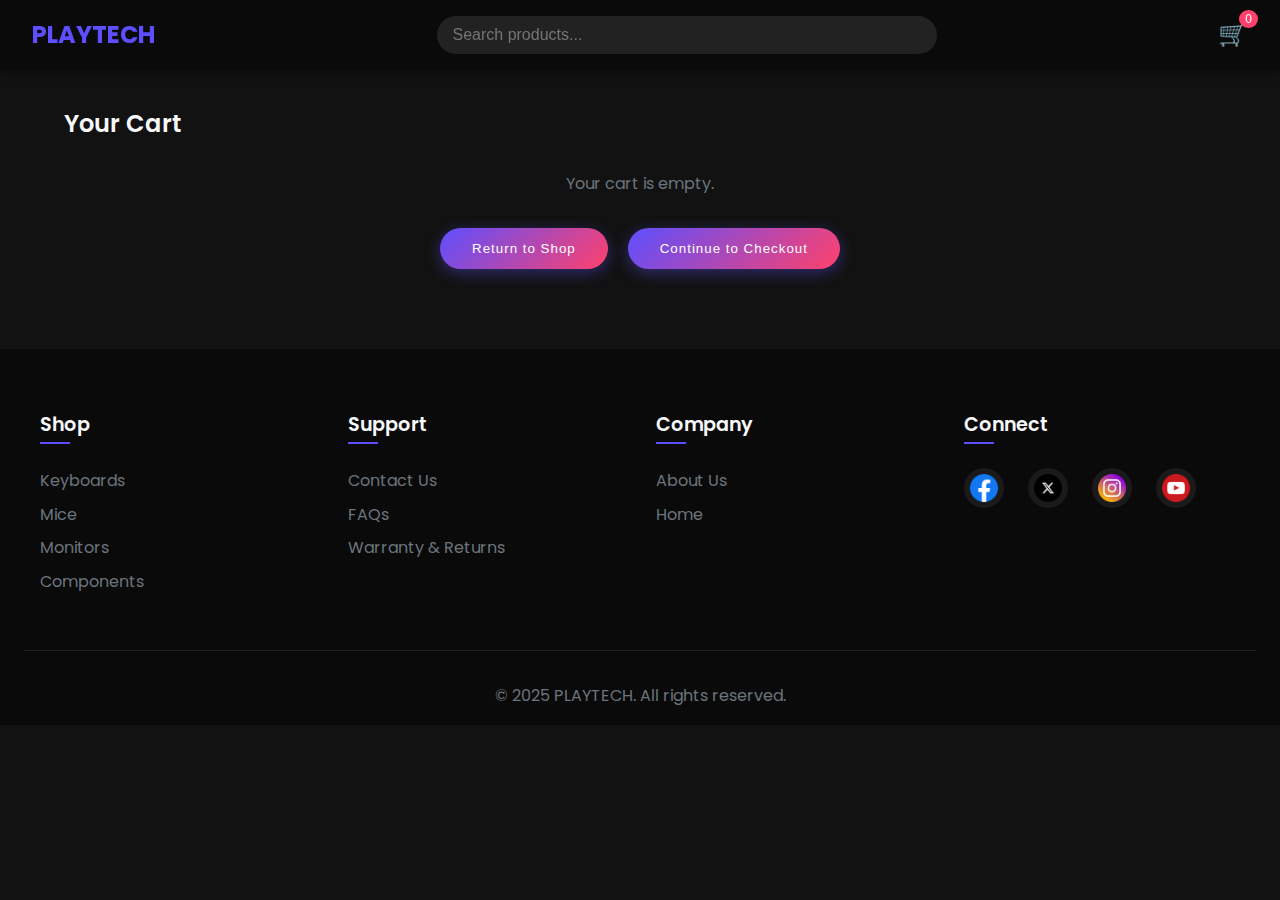
<file: cart.html>
﻿<!DOCTYPE html>
<html lang="en">
<head>
  <link rel="icon" type="image/x-icon" href="public/images/favicon.ico" />
  <meta charset="utf-8" />
  <meta name="viewport" content="width=device-width, initial-scale=1.0" />
  <title>PLAYTECH - Cart</title>
  <link rel="stylesheet" href="src/styles.css" />
</head>
<body>
  <header id="top-banner">
    <a href="index.html" class="logo">PLAYTECH</a>
    <div class="search-bar">
      <input type="text" placeholder="Search products..." />
    </div>
    <div class="cart-container">
      <button class="cart-button" onclick="window.location.href='cart.html'">
        🛒 <span class="cart-count" id="cart-count">0</span>
      </button>
    </div>
  </header>

  <div class="page-content">
    <main class="container" style="margin-top: 100px;">
      <h2>Your Cart</h2>
      <div id="cart-items" class="product-grid" style="margin-top: 2rem;"></div>
      <p id="cart-empty" style="text-align:center; color: var(--gray-color); display:none;">Your cart is empty.</p>

      <div class="cart-bottom-actions">
        <button class="cta-button" onclick="window.location.href='index.html'">Return to Shop</button>
        <button class="cta-button" onclick="window.location.href='checkout.html'" style="margin-left: 1rem;">Continue to Checkout</button>
      </div>
    </main>
  </div>

  
  <footer>
    <div class="footer-columns">
      <div class="footer-column">
        <h3>Shop</h3>
        <ul>
          <li><a href="keyboards.html">Keyboards</a></li>
          <li><a href="mice.html">Mice</a></li>
          <li><a href="monitors.html">Monitors</a></li>
          <li><a href="components.html">Components</a></li>
        </ul>
      </div>
      <div class="footer-column">
        <h3>Support</h3>
        <ul>
          <li><a href="support.html#contact">Contact Us</a></li>
          <li><a href="support.html#faqs">FAQs</a></li>
          <li><a href="support.html#warranty">Warranty & Returns</a></li>
        </ul>
      </div>
      <div class="footer-column">
        <h3>Company</h3>
        <ul>
          <li><a href="index.html#about">About Us</a></li>
          <li><a href="index.html#top-banner">Home</a></li>
        </ul>
      </div>
      <div class="footer-column">
        <h3>Connect</h3>
        <div class="social-links">
          <a href="https://www.facebook.com" class="social-icon" target="_blank">
            <img src="public/images/facebook.png" alt="Facebook" style="width: 28px; height: 28px;" />
          </a>
          <a href="https://twitter.com" class="social-icon" target="_blank">
            <img src="public/images/x.png" alt="Twitter/X" style="width: 28px; height: 28px;" />
          </a>
          <a href="https://www.instagram.com" class="social-icon" target="_blank">
            <img src="public/images/instagram.png" alt="Instagram" style="width: 28px; height: 28px;" />
          </a>
          <a href="https://www.youtube.com" class="social-icon" target="_blank">
            <img src="public/images/youtube.png" alt="YouTube" style="width: 28px; height: 28px;" />
          </a>
        </div>
      </div>
    </div>
    <div class="footer-bottom">
      <p>&copy; 2025 PLAYTECH. All rights reserved.</p>
    </div>
  </footer>

  <script>
    const cartItemsContainer = document.getElementById("cart-items");
    const cartEmptyMessage = document.getElementById("cart-empty");
    const cartCountDisplay = document.getElementById("cart-count");

    function getCart() {
      return JSON.parse(localStorage.getItem("cart")) || [];
    }

    function renderCart() {
      const cart = getCart();
      cartCountDisplay.textContent = cart.length;

      if (cart.length === 0) {
        cartEmptyMessage.style.display = "block";
        return;
      }

      cart.forEach((item, index) => {
        const card = document.createElement("div");
        card.className = "product-card";
        card.style.position = "relative";
        card.style.overflow = "visible";

        card.innerHTML = `
          <div class="remove-btn" data-index="${index}">&times;</div>
          <div class="product-image" style="
            background-image: url('${item.image}');
            background-size: 70%;
            background-position: center;
            background-repeat: no-repeat;">
          </div>
          <h3>${item.name}</h3>
          <p class="price">${item.price}</p>
        `;
        cartItemsContainer.appendChild(card);
      });
    }

    document.addEventListener('click', function (e) {
      if (e.target.classList.contains('remove-btn')) {
        const index = parseInt(e.target.getAttribute('data-index'));
        const cart = getCart();
        cart.splice(index, 1);
        localStorage.setItem('cart', JSON.stringify(cart));
        location.reload();
      }
    });

    renderCart();
  </script>

  <script>
  const searchInput = document.querySelector('.search-bar input');
  if (searchInput) {
    searchInput.addEventListener('keypress', function (e) {
        const trimmed = searchInput.value.trim();
        if (e.key === 'Enter' && trimmed) {
            window.location.href = `search.html?query=${encodeURIComponent(trimmed)}`;
        }
    });
    }
  </script>

</body>
</html>
</file>
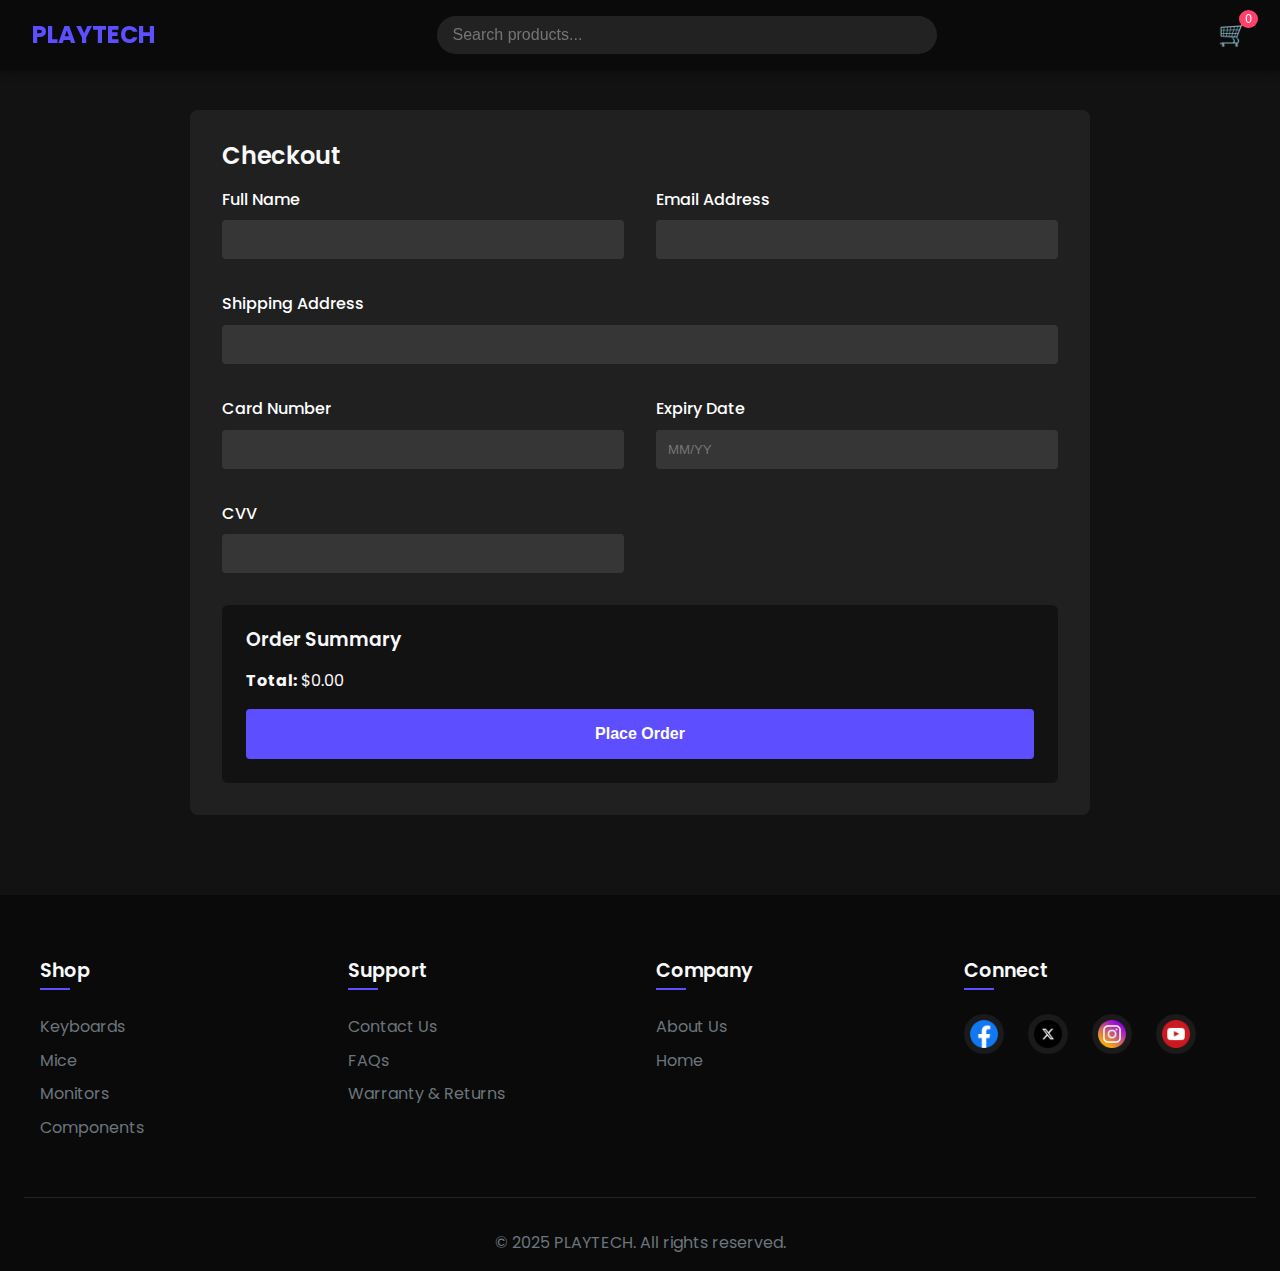
<file: checkout.html>
﻿<!DOCTYPE html>
<html lang="en">
<head>
  <meta charset="utf-8" />
  <meta name="viewport" content="width=device-width, initial-scale=1.0" />
  <title>PLAYTECH - Checkout</title>
  <link rel="stylesheet" href="src/styles.css" />
  <style>
    .checkout-container {
      max-width: 900px;
      margin: 100px auto 5rem;
      padding: 2rem;
      background-color: var(--light-dark);
      border-radius: 8px;
    }

    .checkout-form {
      display: grid;
      grid-template-columns: 1fr 1fr;
      gap: 2rem;
    }

    .checkout-form input,
    .checkout-form textarea {
      width: 100%;
      padding: 0.75rem;
      border-radius: 4px;
      border: none;
      background-color: rgba(255, 255, 255, 0.1);
      color: white;
    }

    .checkout-form label {
      font-weight: 500;
      margin-bottom: 0.5rem;
      display: block;
      color: white;
    }

    .checkout-summary {
      margin-top: 2rem;
      padding: 1.5rem;
      background-color: var(--dark-color);
      border-radius: 6px;
    }

    .checkout-summary h3 {
      margin-bottom: 1rem;
    }

    .checkout-summary ul {
      list-style: none;
      padding-left: 0;
      margin-bottom: 1rem;
    }

    .checkout-summary ul li {
      margin-bottom: 0.5rem;
    }

    .place-order-btn {
      width: 100%;
      padding: 1rem;
      margin-top: 1rem;
      border: none;
      border-radius: 4px;
      background-color: var(--primary-color);
      color: white;
      font-weight: 600;
      font-size: 1rem;
      cursor: pointer;
      transition: var(--transition);
    }

    .place-order-btn:hover {
      background-color: #4a3fd7;
    }

    .success-notification {
      display: none;
      position: fixed;
      top: 80px;
      left: 50%;
      transform: translateX(-50%);
      background-color: #28a745;
      color: white;
      padding: 1rem 2rem;
      border-radius: 4px;
      z-index: 1000;
      font-weight: bold;
      box-shadow: 0 5px 15px rgba(0, 0, 0, 0.3);
    }

    @media (max-width: 768px) {
      .checkout-form {
        grid-template-columns: 1fr;
      }
    }
  </style>
</head>
<body>
  <header id="top-banner">
    <a href="index.html" class="logo">PLAYTECH</a>
    <div class="search-bar">
      <input type="text" placeholder="Search products..." />
    </div>
    <div class="cart-container">
      <button class="cart-button" onclick="window.location.href='cart.html'">
        🛒 <span class="cart-count" id="cart-count">0</span>
      </button>
    </div>
  </header>

  <div id="success-notification" class="success-notification">
    Order placed successfully!
  </div>

  <main class="checkout-container">
    <h2>Checkout</h2>

    <form class="checkout-form">
      <div>
        <label for="full-name">Full Name</label>
        <input type="text" id="full-name" required />
      </div>
      <div>
        <label for="email">Email Address</label>
        <input type="email" id="email" required />
      </div>
      <div style="grid-column: span 2;">
        <label for="address">Shipping Address</label>
        <input type="text" id="address" required />
      </div>
      <div>
        <label for="card-number">Card Number</label>
        <input type="text" id="card-number" maxlength="19" required />
      </div>
      <div>
        <label for="expiry">Expiry Date</label>
        <input type="text" id="expiry" placeholder="MM/YY" maxlength="5" required />
      </div>
      <div>
        <label for="cvv">CVV</label>
        <input type="text" id="cvv" maxlength="4" required />
      </div>
    </form>

    <div class="checkout-summary">
      <h3>Order Summary</h3>
      <ul id="order-summary">
      </ul>
      <p><strong>Total:</strong> <span id="total-price">$0.00</span></p>
      <button class="place-order-btn">Place Order</button>
    </div>
  </main>

  <footer>
    <div class="footer-columns">
      <div class="footer-column">
        <h3>Shop</h3>
        <ul>
          <li><a href="keyboards.html">Keyboards</a></li>
          <li><a href="mice.html">Mice</a></li>
          <li><a href="monitors.html">Monitors</a></li>
          <li><a href="components.html">Components</a></li>
        </ul>
      </div>
      <div class="footer-column">
        <h3>Support</h3>
        <ul>
          <li><a href="support.html#contact">Contact Us</a></li>
          <li><a href="support.html#faqs">FAQs</a></li>
          <li><a href="support.html#warranty">Warranty & Returns</a></li>
        </ul>
      </div>
      <div class="footer-column">
        <h3>Company</h3>
        <ul>
          <li><a href="index.html#about">About Us</a></li>
          <li><a href="index.html#top-banner">Home</a></li>
        </ul>
      </div>
      <div class="footer-column">
        <h3>Connect</h3>
        <div class="social-links">
          <a href="https://www.facebook.com" class="social-icon" target="_blank">
            <img src="public/images/facebook.png" alt="Facebook" style="width: 28px; height: 28px;" />
          </a>
          <a href="https://twitter.com" class="social-icon" target="_blank">
            <img src="public/images/x.png" alt="Twitter/X" style="width: 28px; height: 28px;" />
          </a>
          <a href="https://www.instagram.com" class="social-icon" target="_blank">
            <img src="public/images/instagram.png" alt="Instagram" style="width: 28px; height: 28px;" />
          </a>
          <a href="https://www.youtube.com" class="social-icon" target="_blank">
            <img src="public/images/youtube.png" alt="YouTube" style="width: 28px; height: 28px;" />
          </a>
        </div>
      </div>
    </div>
    <div class="footer-bottom">
      <p>&copy; 2025 PLAYTECH. All rights reserved.</p>
    </div>
  </footer>

  <script>
    const cart = JSON.parse(localStorage.getItem('cart')) || [];
    const orderSummary = document.getElementById('order-summary');
    const totalPrice = document.getElementById('total-price');
    const cartCount = document.getElementById('cart-count');

    function renderCheckoutSummary() {
      let total = 0;
      cartCount.textContent = cart.length;

      cart.forEach(item => {
        const li = document.createElement('li');
        li.textContent = `${item.name} - ${item.price}`;
        orderSummary.appendChild(li);
        total += parseFloat(item.price.replace('$', ''));
      });

      totalPrice.textContent = `$${total.toFixed(2)}`;
    }

    function showSuccessNotification() {
      const note = document.getElementById("success-notification");
      note.style.display = "block";
      setTimeout(() => {
        note.style.display = "none";
        localStorage.removeItem("cart");
        window.location.href = "index.html";
      }, 2500);
    }

    document.querySelector(".place-order-btn").addEventListener("click", (e) => {
      e.preventDefault();
      if (cart.length === 0) {
        alert("Your cart is empty.");
        return;
      }

      showSuccessNotification();
    });

    renderCheckoutSummary();
  </script>

  <script>
  const searchInput = document.querySelector('.search-bar input');
  if (searchInput) {
    searchInput.addEventListener('keypress', function (e) {
        const trimmed = searchInput.value.trim();
        if (e.key === 'Enter' && trimmed) {
            window.location.href = `search.html?query=${encodeURIComponent(trimmed)}`;
        }
    });
    }
  </script>

</body>
</html>
</file>
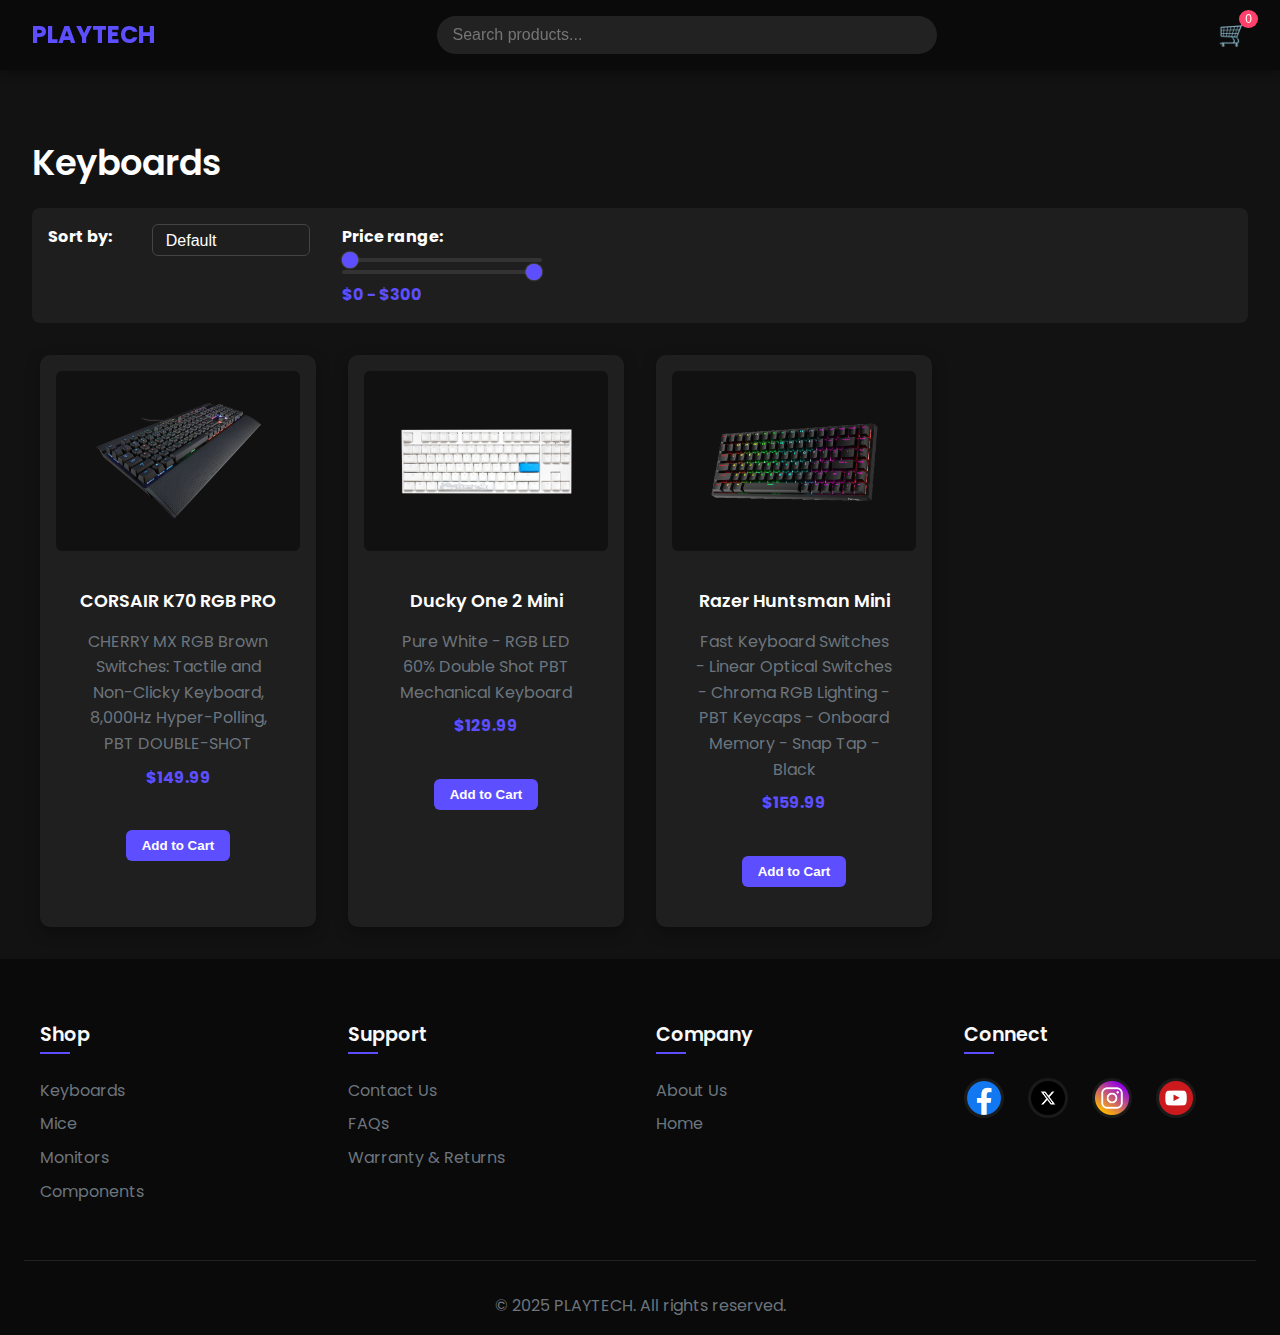
<file: keyboards.html>
<!DOCTYPE html>
<html lang="en">
<head>
  <meta charset="UTF-8" />
  <meta name="viewport" content="width=device-width, initial-scale=1.0" />
  <title>Keyboards - PLAYTECH</title>
  <link rel="stylesheet" href="src/styles.css" />
  <style>
    .filters {
      display: flex;
      flex-wrap: wrap;
      align-items: center;
      gap: 1rem;
      margin-bottom: 2rem;
      color: white;
    }

    .price-range {
      display: flex;
      flex-direction: column;
      gap: 0.5rem;
    }

    .price-range input[type="range"] {
      width: 200px;
    }

    #price-range-display {
      color: var(--primary-color);
    }
  </style>
</head>
<body>
  <header id="top-banner">
    <a href="index.html" class="logo">PLAYTECH</a>
    <div class="search-bar">
      <input type="text" placeholder="Search products..." />
    </div>
    <div class="cart-container">
      <button class="cart-button" onclick="window.location.href='cart.html'">
        🛒 <span class="cart-count" id="cart-count">0</span>
      </button>
    </div>
  </header>

  <main class="category-page" style="padding: 2rem; margin-top: 100px;">
    <h1 style="color: white;">Keyboards</h1>

    <div class="filters">
      <label for="sort">Sort by:</label>
      <select id="sort">
        <option value="default">Default</option>
        <option value="asc">Price: Low to High</option>
        <option value="desc">Price: High to Low</option>
      </select>

      <div class="price-range">
        <label>Price range:</label>
        <input type="range" id="min-price" min="0" max="300" step="10" value="0" />
        <input type="range" id="max-price" min="0" max="300" step="10" value="300" />
        <span id="price-range-display">$0 - 300</span>
      </div>
    </div>

    <div id="product-list" class="product-grid">
    </div>
  </main>

  <footer>
    <div class="footer-columns">
      <div class="footer-column">
        <h3>Shop</h3>
        <ul>
          <li><a href="keyboards.html">Keyboards</a></li>
          <li><a href="mice.html">Mice</a></li>
          <li><a href="monitors.html">Monitors</a></li>
          <li><a href="components.html">Components</a></li>
        </ul>
      </div>
      <div class="footer-column">
        <h3>Support</h3>
        <ul>
          <li><a href="support.html#contact">Contact Us</a></li>
          <li><a href="support.html#faqs">FAQs</a></li>
          <li><a href="support.html#warranty">Warranty & Returns</a></li>
        </ul>
      </div>
      <div class="footer-column">
        <h3>Company</h3>
        <ul>
          <li><a href="index.html#about">About Us</a></li>
          <li><a href="index.html">Home</a></li>
        </ul>
      </div>
      <div class="footer-column">
        <h3>Connect</h3>
        <div class="social-links">
          <a href="https://www.facebook.com" class="social-icon" target="_blank">
            <img src="public/images/facebook.png" alt="Facebook" style="width: 34px; height: 34px;" />
          </a>
          <a href="https://twitter.com" class="social-icon" target="_blank">
            <img src="public/images/x.png" alt="Twitter/X" style="width: 34px; height: 34px;" />
          </a>
          <a href="https://www.instagram.com" class="social-icon" target="_blank">
            <img src="public/images/instagram.png" alt="Instagram" style="width: 34px; height: 34px;" />
          </a>
          <a href="https://www.youtube.com" class="social-icon" target="_blank">
            <img src="public/images/youtube.png" alt="YouTube" style="width: 34px; height: 34px;" />
          </a>
        </div>
      </div>
    </div>
    <div class="footer-bottom">
      <p>&copy; 2025 PLAYTECH. All rights reserved.</p>
    </div>
  </footer>

  <div id="cart-notification" style="
    display: none;
    position: fixed;
    top: 80px;
    left: 50%;
    transform: translateX(-50%);
    background-color: #28a745;
    color: white;
    padding: 0.75rem 1.5rem;
    border-radius: 6px;
    font-weight: bold;
    z-index: 1000;
    box-shadow: 0 5px 15px rgba(0,0,0,0.3);
  ">
     Added to cart!
  </div>

  <script>
  const searchInput = document.querySelector('.search-bar input');
  if (searchInput) {
    searchInput.addEventListener('keypress', function (e) {
        const trimmed = searchInput.value.trim();
        if (e.key === 'Enter' && trimmed) {
            window.location.href = `search.html?query=${encodeURIComponent(trimmed)}`;
        }
    });
    }
  </script>

  <script type="module" src="src/category.js"></script>
</body>
</html>
</file>
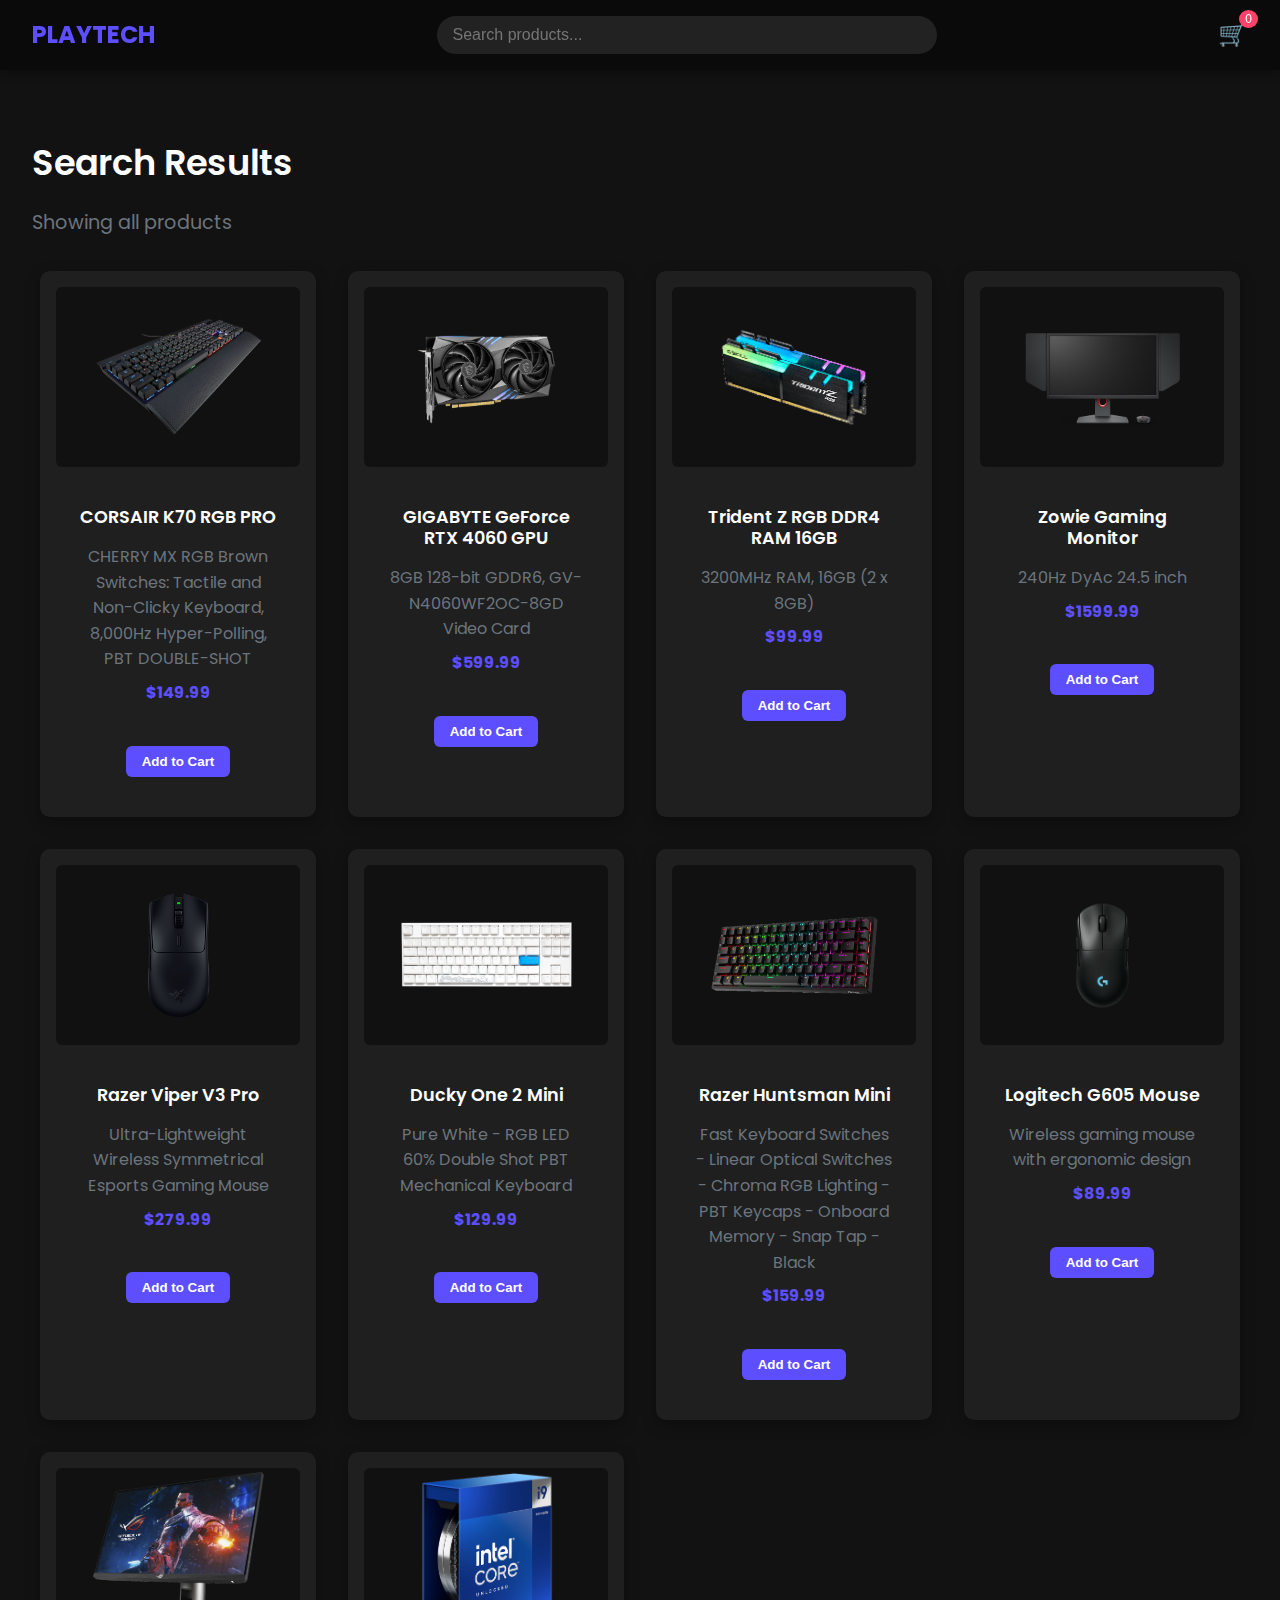
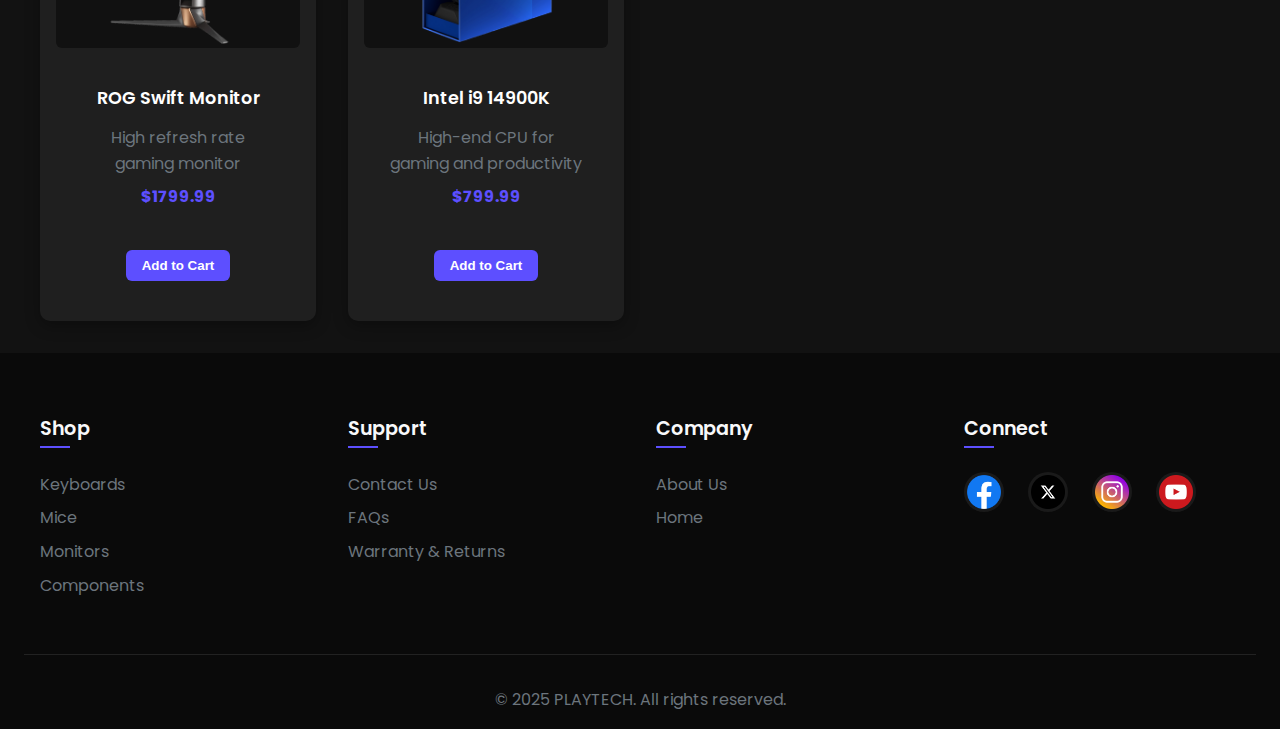
<file: search.html>
<!DOCTYPE html>
<html lang="en">
<head>
  <meta charset="UTF-8" />
  <meta name="viewport" content="width=device-width, initial-scale=1.0" />
  <title>Search Results - PLAYTECH</title>
  <link rel="stylesheet" href="src/styles.css" />
  <style>
    .filters {
      display: none;
    }

    .category-page h1 {
      color: white;
      margin-bottom: 1.5rem;
    }

    .search-results-header {
      font-size: 1.2rem;
      color: var(--gray-color);
      margin-bottom: 2rem;
    }

    .social-icon img {
      width: 34px;
      height: 34px;
    }
  </style>
</head>
<body>
  <header id="top-banner">
    <a href="index.html" class="logo">PLAYTECH</a>
    <div class="search-bar">
      <input type="text" id="search-input" placeholder="Search products..." />
    </div>
    <div class="cart-container">
      <button class="cart-button" onclick="window.location.href='cart.html'">
        🛒 <span class="cart-count" id="cart-count">0</span>
      </button>
    </div>
  </header>

  <main class="category-page" style="padding: 2rem; margin-top: 100px;">
    <h1>Search Results</h1>
    <p class="search-results-header" id="search-summary"></p>
    <div id="product-list" class="product-grid"></div>
  </main>

  <footer>
    <div class="footer-columns">
      <div class="footer-column">
        <h3>Shop</h3>
        <ul>
          <li><a href="keyboards.html">Keyboards</a></li>
          <li><a href="mice.html">Mice</a></li>
          <li><a href="monitors.html">Monitors</a></li>
          <li><a href="components.html">Components</a></li>
        </ul>
      </div>
      <div class="footer-column">
        <h3>Support</h3>
        <ul>
          <li><a href="support.html#contact">Contact Us</a></li>
          <li><a href="support.html#faqs">FAQs</a></li>
          <li><a href="support.html#warranty">Warranty & Returns</a></li>
        </ul>
      </div>
      <div class="footer-column">
        <h3>Company</h3>
        <ul>
          <li><a href="index.html#about">About Us</a></li>
          <li><a href="index.html">Home</a></li>
        </ul>
      </div>
      <div class="footer-column">
        <h3>Connect</h3>
        <div class="social-links">
          <a href="https://www.facebook.com" class="social-icon" target="_blank">
            <img src="public/images/facebook.png" alt="Facebook" />
          </a>
          <a href="https://twitter.com" class="social-icon" target="_blank">
            <img src="public/images/x.png" alt="Twitter/X" />
          </a>
          <a href="https://www.instagram.com" class="social-icon" target="_blank">
            <img src="public/images/instagram.png" alt="Instagram" />
          </a>
          <a href="https://www.youtube.com" class="social-icon" target="_blank">
            <img src="public/images/youtube.png" alt="YouTube" />
          </a>
        </div>
      </div>
    </div>
    <div class="footer-bottom">
      <p>&copy; 2025 PLAYTECH. All rights reserved.</p>
    </div>
  </footer>

  <script>
  const searchInput = document.querySelector('.search-bar input');
  if (searchInput) {
    searchInput.addEventListener('keypress', function (e) {
        const trimmed = searchInput.value.trim();
        if (e.key === 'Enter' && trimmed) {
            window.location.href = `search.html?query=${encodeURIComponent(trimmed)}`;
        }
    });
    }
  </script>

  <script type="module" src="src/search.js"></script>
</body>
</html>
</file>
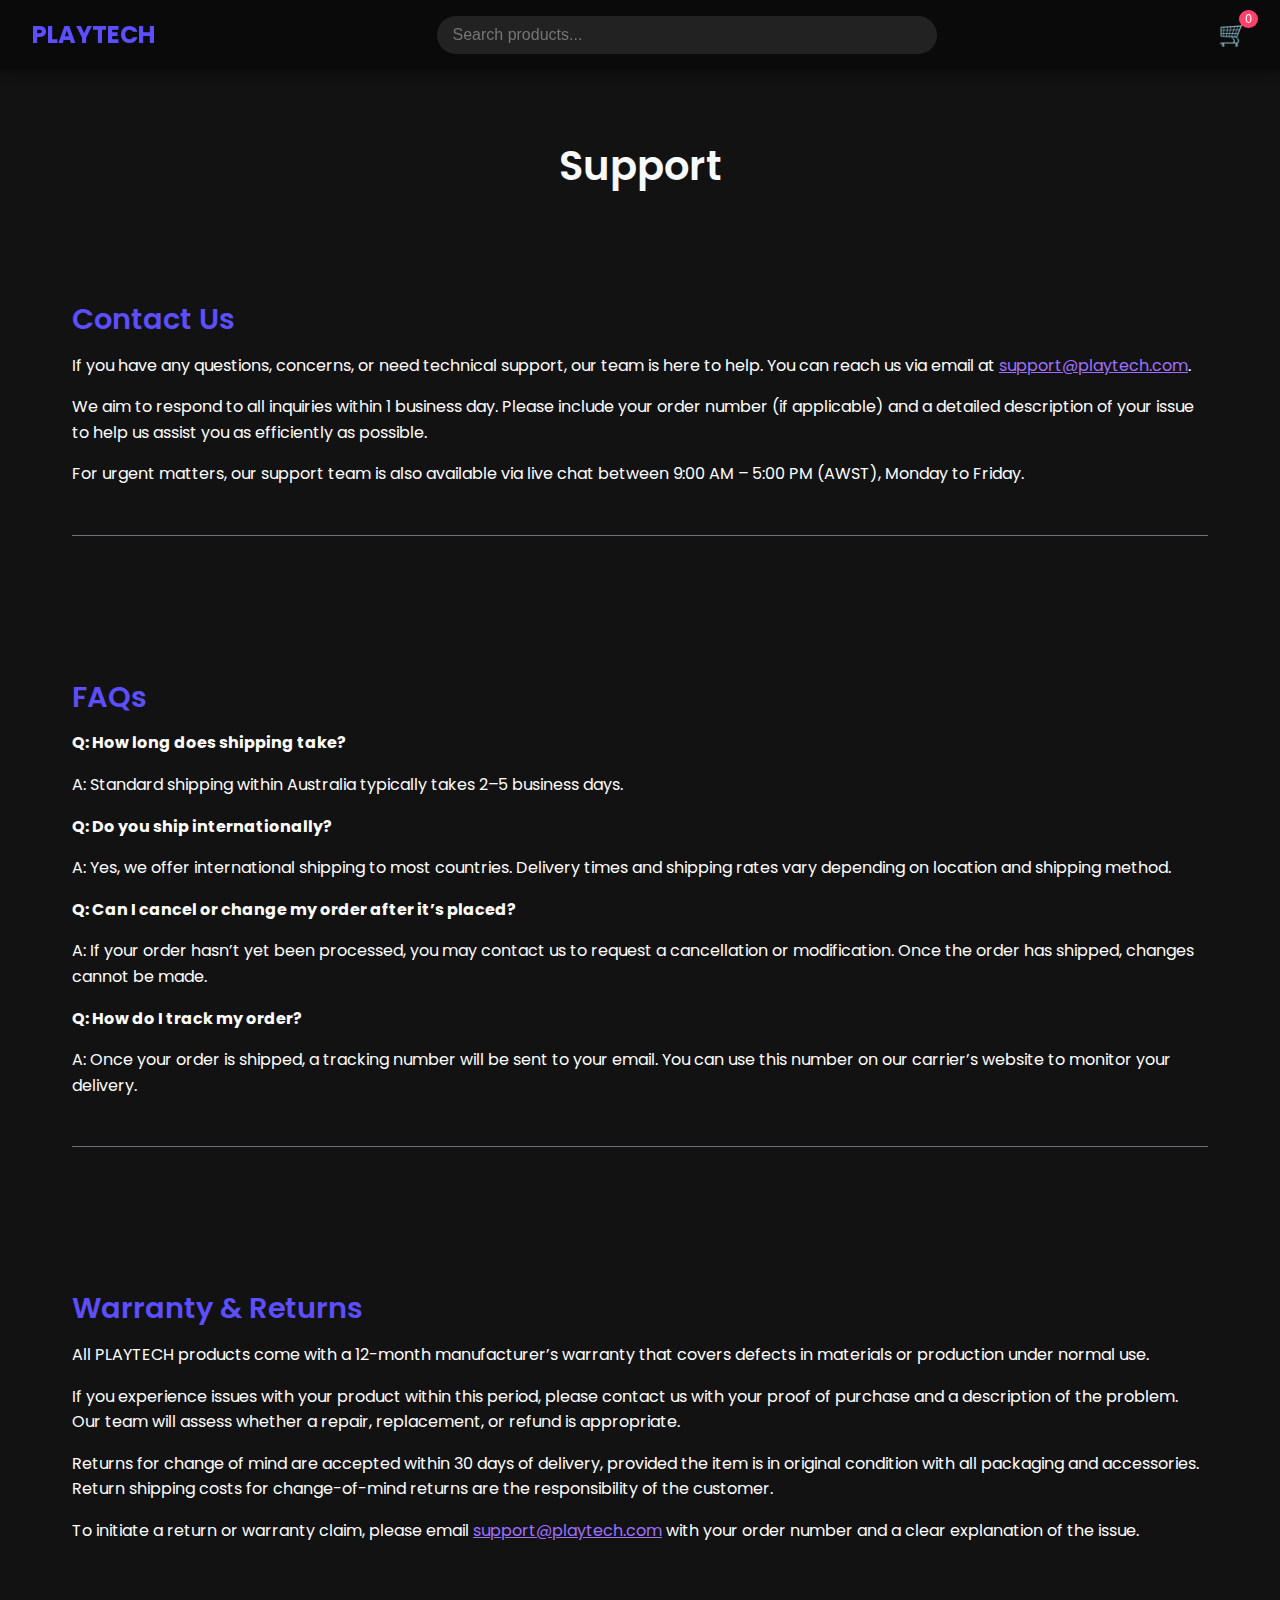
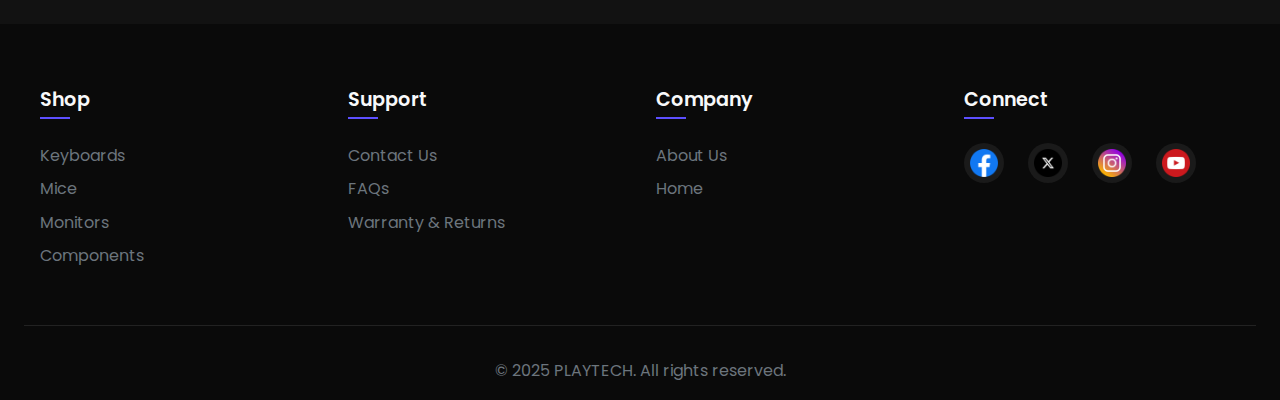
<file: support.html>
﻿<!DOCTYPE html>
<html lang="en">
<head>
  <meta charset="utf-8" />
  <meta name="viewport" content="width=device-width, initial-scale=1.0" />
  <title>PLAYTECH - Support</title>
  <link rel="stylesheet" href="src/styles.css" />
  <style>
    html {
      scroll-behavior: smooth;
    }

    .container h1 {
      font-size: 2.5rem;
      margin-bottom: 2rem;
      text-align: center;
    }

    .container section {
      padding-bottom: 2rem;
      border-bottom: 1px solid var(--gray-color);
    }

    .container section:last-of-type {
      border-bottom: none;
    }

    .container section h2 {
      font-size: 1.8rem;
      color: var(--primary-color);
      margin-bottom: 1rem;
    }

    .container section p {
      font-size: 1rem;
      line-height: 1.6;
      color: white;
      margin-bottom: 1rem;
    }
  </style>
</head>
<body>
  <header id="top-banner">
    <a href="index.html" class="logo">PLAYTECH</a>
    <div class="search-bar">
      <input type="text" placeholder="Search products..." />
    </div>
    <div class="cart-container">
      <button class="cart-button" onclick="window.location.href='cart.html'">
        🛒 <span class="cart-count" id="cart-count">0</span>
      </button>
    </div>
  </header>

  <main class="container" style="margin-top: 100px; padding: 2rem;">
    <h1>Support</h1>

    <section id="contact">
      <h2>Contact Us</h2>
      <p>If you have any questions, concerns, or need technical support, our team is here to help. You can reach us via email at <a href="mailto:support@playtech.com">support@playtech.com</a>.</p>
      <p>We aim to respond to all inquiries within 1 business day. Please include your order number (if applicable) and a detailed description of your issue to help us assist you as efficiently as possible.</p>
      <p>For urgent matters, our support team is also available via live chat between 9:00 AM – 5:00 PM (AWST), Monday to Friday.</p>
    </section>

    <section id="faqs" style="margin-top: 4rem;">
      <h2>FAQs</h2>

      <p><strong>Q: How long does shipping take?</strong></p>
      <p>A: Standard shipping within Australia typically takes 2–5 business days.</p>

      <p><strong>Q: Do you ship internationally?</strong></p>
      <p>A: Yes, we offer international shipping to most countries. Delivery times and shipping rates vary depending on location and shipping method.</p>

      <p><strong>Q: Can I cancel or change my order after it’s placed?</strong></p>
      <p>A: If your order hasn’t yet been processed, you may contact us to request a cancellation or modification. Once the order has shipped, changes cannot be made.</p>

      <p><strong>Q: How do I track my order?</strong></p>
      <p>A: Once your order is shipped, a tracking number will be sent to your email. You can use this number on our carrier’s website to monitor your delivery.</p>
    </section>

    <section id="warranty" style="margin-top: 4rem;">
      <h2>Warranty & Returns</h2>
      <p>All PLAYTECH products come with a 12-month manufacturer’s warranty that covers defects in materials or production under normal use.</p>

      <p>If you experience issues with your product within this period, please contact us with your proof of purchase and a description of the problem. Our team will assess whether a repair, replacement, or refund is appropriate.</p>

      <p>Returns for change of mind are accepted within 30 days of delivery, provided the item is in original condition with all packaging and accessories. Return shipping costs for change-of-mind returns are the responsibility of the customer.</p>

      <p>To initiate a return or warranty claim, please email <a href="mailto:support@playtech.com">support@playtech.com</a> with your order number and a clear explanation of the issue.</p>
    </section>
  </main>

  <footer>
    <div class="footer-columns">
      <div class="footer-column">
        <h3>Shop</h3>
        <ul>
          <li><a href="keyboards.html">Keyboards</a></li>
          <li><a href="mice.html">Mice</a></li>
          <li><a href="monitors.html">Monitors</a></li>
          <li><a href="components.html">Components</a></li>
        </ul>
      </div>
      <div class="footer-column">
        <h3>Support</h3>
        <ul>
          <li><a href="support.html#contact">Contact Us</a></li>
          <li><a href="support.html#faqs">FAQs</a></li>
          <li><a href="support.html#warranty">Warranty & Returns</a></li>
        </ul>
      </div>
      <div class="footer-column">
        <h3>Company</h3>
        <ul>
          <li><a href="index.html#about">About Us</a></li>
          <li><a href="index.html#top-banner">Home</a></li>
        </ul>
      </div>
      <div class="footer-column">
        <h3>Connect</h3>
        <div class="social-links">
          <a href="https://www.facebook.com" class="social-icon" target="_blank">
            <img src="public/images/facebook.png" alt="Facebook" style="width: 28px; height: 28px;" />
          </a>
          <a href="https://twitter.com" class="social-icon" target="_blank">
            <img src="public/images/x.png" alt="Twitter/X" style="width: 28px; height: 28px;" />
          </a>
          <a href="https://www.instagram.com" class="social-icon" target="_blank">
            <img src="public/images/instagram.png" alt="Instagram" style="width: 28px; height: 28px;" />
          </a>
          <a href="https://www.youtube.com" class="social-icon" target="_blank">
            <img src="public/images/youtube.png" alt="YouTube" style="width: 28px; height: 28px;" />
          </a>
        </div>
      </div>
    </div>
    <div class="footer-bottom">
      <p>&copy; 2025 PLAYTECH. All rights reserved.</p>
    </div>
  </footer>

  <script>
  const searchInput = document.querySelector('.search-bar input');
  if (searchInput) {
    searchInput.addEventListener('keypress', function (e) {
        const trimmed = searchInput.value.trim();
        if (e.key === 'Enter' && trimmed) {
            window.location.href = `search.html?query=${encodeURIComponent(trimmed)}`;
        }
    });
    }
  </script>

  <script>
    document.getElementById("cart-count").textContent = JSON.parse(localStorage.getItem("cart") || "[]").length;
  </script>
</body>
</html>
</file>
<file: src/styles.css>
@import url('https://fonts.googleapis.com/css2?family=Poppins:wght@300;400;500;600;700&display=swap');

@keyframes cart-bounce {
  0%   { transform: scale(1); }
  25%  { transform: scale(1.3) rotate(-8deg); }
  50%  { transform: scale(1.3) rotate(8deg); }
  75%  { transform: scale(1.3) rotate(-8deg); }
  100% { transform: scale(1); }
}

.cart-animate {
  animation-name: cart-bounce;
  animation-duration: 0.6s;
  animation-timing-function: ease-in-out;
  animation-fill-mode: both;
}

:root {
  --primary-color: #5d4fff;
  --secondary-color: #ff416c;
  --dark-color: #121212;
  --light-dark: #202020;
  --light-color: #f8f9fa;
  --gray-color: #6c757d;
  --transition: all 0.3s ease;
}

* {
  margin: 0;
  padding: 0;
  box-sizing: border-box;
}

html {
  scroll-behavior: smooth;
}

body {
  font-family: 'Poppins', sans-serif;
  line-height: 1.6;
  color: var(--light-color);
  background-color: var(--dark-color);
  overflow-x: hidden;
  padding-top: 10px;
}

h1, h2, h3, h4, h5, h6 {
  font-weight: 600;
  line-height: 1.2;
  margin-bottom: 1rem;
}

a {
  text-decoration: none;
  color: var(--light-color);
  transition: var(--transition);
}

a:hover {
  color: var(--primary-color);
}

img {
  max-width: 100%;
  height: auto;
}

section {
  padding: 5rem 0;
}

#top-banner {
  position: fixed;
  top: 0;
  left: 0;
  width: 100%;
  height: 70px;
  background-color: #0a0a0a;
  display: flex;
  align-items: center;
  justify-content: space-between;
  padding: 0 2rem;
  z-index: 999;
  box-shadow: 0 2px 10px rgba(0, 0, 0, 0.4);
}

.logo {
  font-size: 1.5rem;
  font-weight: 700;
  color: var(--primary-color);
}

.search-bar {
  flex: 1;
  margin: 0 2rem;
  max-width: 500px;
}

.search-bar input {
  width: 100%;
  padding: 0.6rem 1rem;
  border: none;
  border-radius: 50px;
  background-color: rgba(255, 255, 255, 0.1);
  color: white;
  font-size: 1rem;
}

.cart-container {
  position: relative;
}

.cart-button {
  background: none;
  border: none;
  color: white;
  font-size: 1.5rem;
  cursor: pointer;
  position: relative;
}

.cart-count {
  position: absolute;
  top: -10px;
  right: -10px;
  background-color: var(--secondary-color);
  color: white;
  font-size: 0.75rem;
  padding: 2px 6px;
  border-radius: 50%;
}

.container {
  width: 100%;
  max-width: 1200px;
  margin: 0 auto;
  padding: 0 1.5rem;
}

#hero {
  position: relative;
  height: 100vh;
  background-color: var(--dark-color);
  overflow: hidden;
  display: flex;
  align-items: center;
  justify-content: center;
}

#three-container {
  position: absolute;
  top: 0;
  left: 0;
  width: 100%;
  height: 100%;
  z-index: 1;
}

.hero-content {
  position: relative;
  z-index: 2;
  text-align: center;
  padding: 2rem;
  background-color: rgba(18, 18, 18, 0.7);
  border-radius: 8px;
  backdrop-filter: blur(10px);
  max-width: 600px;
}

.hero-content h1 {
  font-size: 3rem;
  margin-bottom: 1rem;
  color: #ffffff;
  text-shadow: 0 0 10px rgba(93, 79, 255, 0.5);
}

.hero-content p {
  font-size: 1.25rem;
  margin-bottom: 2rem;
  color: #e0e0e0;
}

.cta-button {
  display: inline-block;
  background: linear-gradient(135deg, var(--primary-color), var(--secondary-color));
  color: white;
  padding: 0.8rem 2rem;
  border-radius: 50px;
  font-weight: 500;
  letter-spacing: 1px;
  transition: var(--transition);
  border: none;
  cursor: pointer;
  box-shadow: 0 4px 15px rgba(93, 79, 255, 0.4);
}

.cta-button:hover {
  transform: translateY(-3px);
  box-shadow: 0 6px 20px rgba(93, 79, 255, 0.6);
  color: white;
}

#featured-products {
  background-color: var(--light-dark);
  padding: 5rem 1.5rem;
  text-align: center;
}

#featured-products h2 {
  margin-bottom: 3rem;
  font-size: 2.5rem;
  position: relative;
  display: inline-block;
}

#featured-products h2:after {
  content: '';
  position: absolute;
  width: 50%;
  height: 3px;
  background: linear-gradient(90deg, var(--primary-color), var(--secondary-color));
  bottom: -10px;
  left: 25%;
}

.product-grid {
  display: grid;
  grid-template-columns: repeat(auto-fill, minmax(300px, 1fr));
  gap: 2rem;
  max-width: 1200px;
  margin: 0 auto;
}

.product-card {
  background-color: var(--dark-color);
  border-radius: 8px;
  overflow: hidden;
  box-shadow: 0 5px 15px rgba(0, 0, 0, 0.3);
  transition: var(--transition);
}

.product-card:hover {
  transform: translateY(-10px);
  box-shadow: 0 15px 30px rgba(0, 0, 0, 0.4);
}

.product-image {
  height: 200px;
  background-color: #2a2a2a;
  background-size: contain;
  background-position: center;
  background-repeat: no-repeat;
}

.product-card:nth-child(1) .product-image {
  background-image: linear-gradient(rgba(0, 0, 0, 0.5), rgba(0, 0, 0, 0.5)), url('https://via.placeholder.com/300x200');
}

.product-card:nth-child(2) .product-image {
  background-image: linear-gradient(rgba(0, 0, 0, 0.5), rgba(0, 0, 0, 0.5)), url('https://via.placeholder.com/300x200');
}

.product-card:nth-child(3) .product-image {
  background-image: linear-gradient(rgba(0, 0, 0, 0.5), rgba(0, 0, 0, 0.5)), url('https://via.placeholder.com/300x200');
}

.product-card h3 {
  padding: 1.5rem 1.5rem 0.5rem;
  font-size: 1.25rem;
}

.product-card p {
  padding: 0 1.5rem;
  color: var(--gray-color);
}

.product-card .price {
  color: var(--primary-color);
  font-weight: 600;
  font-size: 1.25rem;
  padding: 0.5rem 1.5rem;
}

.add-to-cart {
  margin: 1rem 1.5rem 1.5rem;
  padding: 0.6rem 1.5rem;
  background-color: var(--primary-color);
  color: white;
  border: none;
  border-radius: 4px;
  cursor: pointer;
  transition: var(--transition);
}

.add-to-cart:hover {
  background-color: #4a3fd7;
}

#categories {
  background-color: var(--dark-color);
  padding: 5rem 1.5rem;
  text-align: center;
}

#categories h2 {
  margin-bottom: 3rem;
  font-size: 2.5rem;
  position: relative;
  display: inline-block;
}

#categories h2:after {
  content: '';
  position: absolute;
  width: 50%;
  height: 3px;
  background: linear-gradient(90deg, var(--secondary-color), var(--primary-color));
  bottom: -10px;
  left: 25%;
}

.category-grid {
  display: grid;
  grid-template-columns: repeat(auto-fill, minmax(250px, 1fr));
  gap: 2rem;
  max-width: 1200px;
  margin: 0 auto;
}

.category-card {
  position: relative;
  height: 200px;
  border-radius: 8px;
  overflow: hidden;
  cursor: pointer;
  transition: var(--transition);
}

.category-card:hover {
  transform: scale(1.05);
}

.category-image {
  height: 100%;
  background-color: #2a2a2a;
  background-size: contain;
  background-position: center;
  background-repeat: no-repeat;
  transition: var(--transition);
}


.category-card:nth-child(1) .category-image {
  background-image: linear-gradient(rgba(0, 0, 0, 0.5), rgba(0, 0, 0, 0.5)), url('https://via.placeholder.com/250x200');
}

.category-card:nth-child(2) .category-image {
  background-image: linear-gradient(rgba(0, 0, 0, 0.5), rgba(0, 0, 0, 0.5)), url('https://via.placeholder.com/250x200');
}

.category-card:nth-child(3) .category-image {
  background-image: linear-gradient(rgba(0, 0, 0, 0.5), rgba(0, 0, 0, 0.5)), url('https://via.placeholder.com/250x200');
}

.category-card:nth-child(4) .category-image {
  background-image: linear-gradient(rgba(0, 0, 0, 0.5), rgba(0, 0, 0, 0.5)), url('https://via.placeholder.com/250x200');
}

.category-card h3 {
  position: absolute;
  bottom: 0;
  left: 0;
  width: 100%;
  padding: 1rem;
  background: linear-gradient(to top, rgba(0, 0, 0, 0.8), transparent);
  color: white;
  margin: 0;
  transition: var(--transition);
}

.category-card:hover .category-image {
  transform: scale(1.1);
}

#about {
  background-color: var(--light-dark);
  padding: 5rem 1.5rem;
}

.about-content {
  max-width: 800px;
  margin: 0 auto;
  text-align: center;
}

#about h2 {
  margin-bottom: 2rem;
  font-size: 2.5rem;
  position: relative;
  display: inline-block;
}

#about h2:after {
  content: '';
  position: absolute;
  width: 50%;
  height: 3px;
  background: linear-gradient(90deg, var(--primary-color), var(--secondary-color));
  bottom: -10px;
  left: 25%;
}

#about p {
  margin-bottom: 1.5rem;
  font-size: 1.1rem;
}

#newsletter {
  background-color: var(--dark-color);
  padding: 5rem 1.5rem;
  text-align: center;
}

#newsletter h2 {
  margin-bottom: 1rem;
  font-size: 2.5rem;
}

#newsletter p {
  margin-bottom: 2rem;
  max-width: 600px;
  margin-left: auto;
  margin-right: auto;
}

#newsletter-form {
  display: flex;
  max-width: 500px;
  margin: 0 auto;
}

#newsletter-form input[type="email"] {
  flex: 1;
  padding: 0.8rem 1rem;
  border: none;
  background-color: rgba(255, 255, 255, 0.1);
  color: white;
  border-radius: 4px 0 0 4px;
}

#newsletter-form button {
  padding: 0 1.5rem;
  background-color: var(--primary-color);
  color: white;
  border: none;
  border-radius: 0 4px 4px 0;
  cursor: pointer;
  transition: var(--transition);
}

#newsletter-form button:hover {
  background-color: #4a3fd7;
}

footer {
  background-color: #0a0a0a;
  padding: 4rem 1.5rem 1rem;
}

.footer-columns {
  display: grid;
  grid-template-columns: repeat(auto-fit, minmax(200px, 1fr));
  gap: 2rem;
  max-width: 1200px;
  margin: 0 auto 3rem;
}

.footer-column h3 {
  font-size: 1.2rem;
  margin-bottom: 1.5rem;
  position: relative;
  padding-bottom: 0.5rem;
}

.footer-column h3:after {
  content: '';
  position: absolute;
  width: 30px;
  height: 2px;
  background-color: var(--primary-color);
  bottom: 0;
  left: 0;
}

.footer-column ul {
  list-style: none;
}

.footer-column ul li {
  margin-bottom: 0.5rem;
}

.footer-column ul li a {
  color: var(--gray-color);
  transition: var(--transition);
}

.footer-column ul li a:hover {
  color: var(--primary-color);
  padding-left: 5px;
}

.social-links {
  display: flex;
  gap: 1rem;
}

.social-icon {
  display: inline-flex;
  align-items: center;
  justify-content: center;
  width: 40px;
  height: 40px;
  margin-right: 0.5rem;
  border-radius: 50%;
  background-color: #1a1a1a;
  transition: transform 0.2s ease;
}

.social-icon img {
  width: 24px;
  height: 24px;
}

.social-icon:hover {
  transform: scale(1.1);
  background-color: var(--primary-color);
  color: white;
}

.footer-bottom {
  text-align: center;
  padding-top: 2rem;
  border-top: 1px solid rgba(255, 255, 255, 0.1);
  color: var(--gray-color);
}

@media (max-width: 768px) {
  .hero-content h1 {
    font-size: 2.5rem;
  }
  
  .hero-content p {
    font-size: 1rem;
  }
  
  #newsletter-form {
    flex-direction: column;
  }
  
  #newsletter-form input[type="email"] {
    border-radius: 4px;
    margin-bottom: 1rem;
  }
  
  #newsletter-form button {
    border-radius: 4px;
    padding: 0.8rem;
  }
  
  section {
    padding: 3rem 0;
  }
}

.remove-btn {
  position: absolute;
  top: -10px;
  right: -10px;
  width: 28px;
  height: 28px;
  display: none;
  align-items: center;
  justify-content: center;
  color: white;
  font-size: 1rem;
  font-weight: bold;
  background: rgba(255, 255, 255, 0.15);
  border-radius: 50%;
  cursor: pointer;
  transition: background 0.3s;
  z-index: 1;
}

.product-card:hover .remove-btn {
  display: flex;
}

.remove-btn:hover {
  background: var(--secondary-color);
}

.cart-bottom-actions {
  text-align: center;
  margin-top: 2rem;
  margin-bottom: 5rem;
}

.container h1 {
  font-size: 2.5rem;
  margin-bottom: 2rem;
  text-align: center;
}

.container section {
  padding-bottom: 2rem;
  border-bottom: 1px solid var(--gray-color);
}

.container section:last-of-type {
  border-bottom: none;
}

.container section h2 {
  font-size: 1.8rem;
  color: var(--primary-color);
  margin-bottom: 1rem;
}

.container section p {
  font-size: 1rem;
  line-height: 1.6;
  color: white;
  margin-bottom: 1rem;
}

a[href^="mailto:"] {
  color: #a070ff;
  text-decoration: underline;
}

a[href^="mailto:"]:hover {
  color: var(--primary-color);
}

.category-page {
  padding: 2rem;
  color: white;
}

.category-page h1 {
  font-size: 2.2rem;
  margin-bottom: 1.5rem;
  color: var(--primary-color);
}

.category-page .filters {
  display: flex;
  flex-wrap: wrap;
  gap: 2rem;
  align-items: flex-start;
  margin-bottom: 2rem;
  background-color: #1e1e1e;
  padding: 1rem;
  border-radius: 8px;
}

.category-page .filters label {
  font-weight: bold;
  margin-right: 0.5rem;
}

.category-page .filters select {
  padding: 0.4rem 0.8rem;
  font-size: 1rem;
  border-radius: 4px;
  border: 1px solid #ccc;
}

.category-page .price-range {
  display: flex;
  flex-direction: column;
  gap: 0.5rem;
  color: white;
}

.category-page .price-range input[type="range"] {
  width: 200px;
  appearance: none;
  background: #333;
  height: 4px;
  border-radius: 5px;
  outline: none;
}

.category-page .price-range input[type="range"]::-webkit-slider-thumb {
  appearance: none;
  height: 16px;
  width: 16px;
  background: var(--primary-color);
  border-radius: 50%;
  cursor: pointer;
  box-shadow: 0 0 2px rgba(255, 255, 255, 0.5);
}

.category-page #price-range-display {
  font-weight: bold;
  color: var(--primary-color);
}

.category-page .product-grid {
  display: grid;
  gap: 2rem;
  grid-template-columns: repeat(auto-fill, minmax(250px, 1fr));
}

.category-page .product-card {
  background-color: #1f1f1f;
  padding: 1rem;
  border-radius: 10px;
  text-align: center;
  color: white;
  transition: transform 0.2s ease;
}

.category-page .product-card:hover {
  transform: translateY(-5px);
  box-shadow: 0 0 10px rgba(255, 255, 255, 0.05);
}

.category-page .product-image {
  width: 100%;
  height: 180px;
  background-color: #111;
  background-size: contain;
  background-repeat: no-repeat;
  background-position: center;
  border-radius: 6px;
  margin-bottom: 1rem;
}

.category-page .product-card h3 {
  margin: 0.5rem 0;
  font-size: 1.1rem;
}

.category-page .product-card .price {
  font-size: 1rem;
  font-weight: bold;
  color: var(--primary-color);
  margin-bottom: 1rem;
}

.category-page .product-card .add-to-cart {
  background-color: var(--primary-color);
  color: white;
  border: none;
  padding: 0.5rem 1rem;
  border-radius: 6px;
  cursor: pointer;
  font-weight: bold;
  transition: background-color 0.2s ease;
}

.category-page .product-card .add-to-cart:hover {
  background-color: #003366;
}

#cart-items .product-image {
  width: 100%;
  height: 160px;
  background-size: contain !important;
  background-position: center;
  background-repeat: no-repeat;
  border-radius: 8px;
}

.category-page select#sort {
  background-color: #1e1e1e;
  color: white;
  border: 1px solid #444;
  border-radius: 6px;
  padding: 0.4rem 0.8rem;
  font-size: 1rem;
  appearance: none;
  -webkit-appearance: none;
  -moz-appearance: none;
  cursor: pointer;
  transition: border 0.2s ease;
}

.category-page select#sort:hover,
.category-page select#sort:focus {
  border-color: var(--primary-color);
  outline: none;
}

@media (max-width: 576px) {
  .hero-content h1 {
    font-size: 2rem;
  }
  
  #featured-products h2,
  #categories h2,
  #about h2,
  #newsletter h2 {
    font-size: 2rem;
  }
}
</file>
